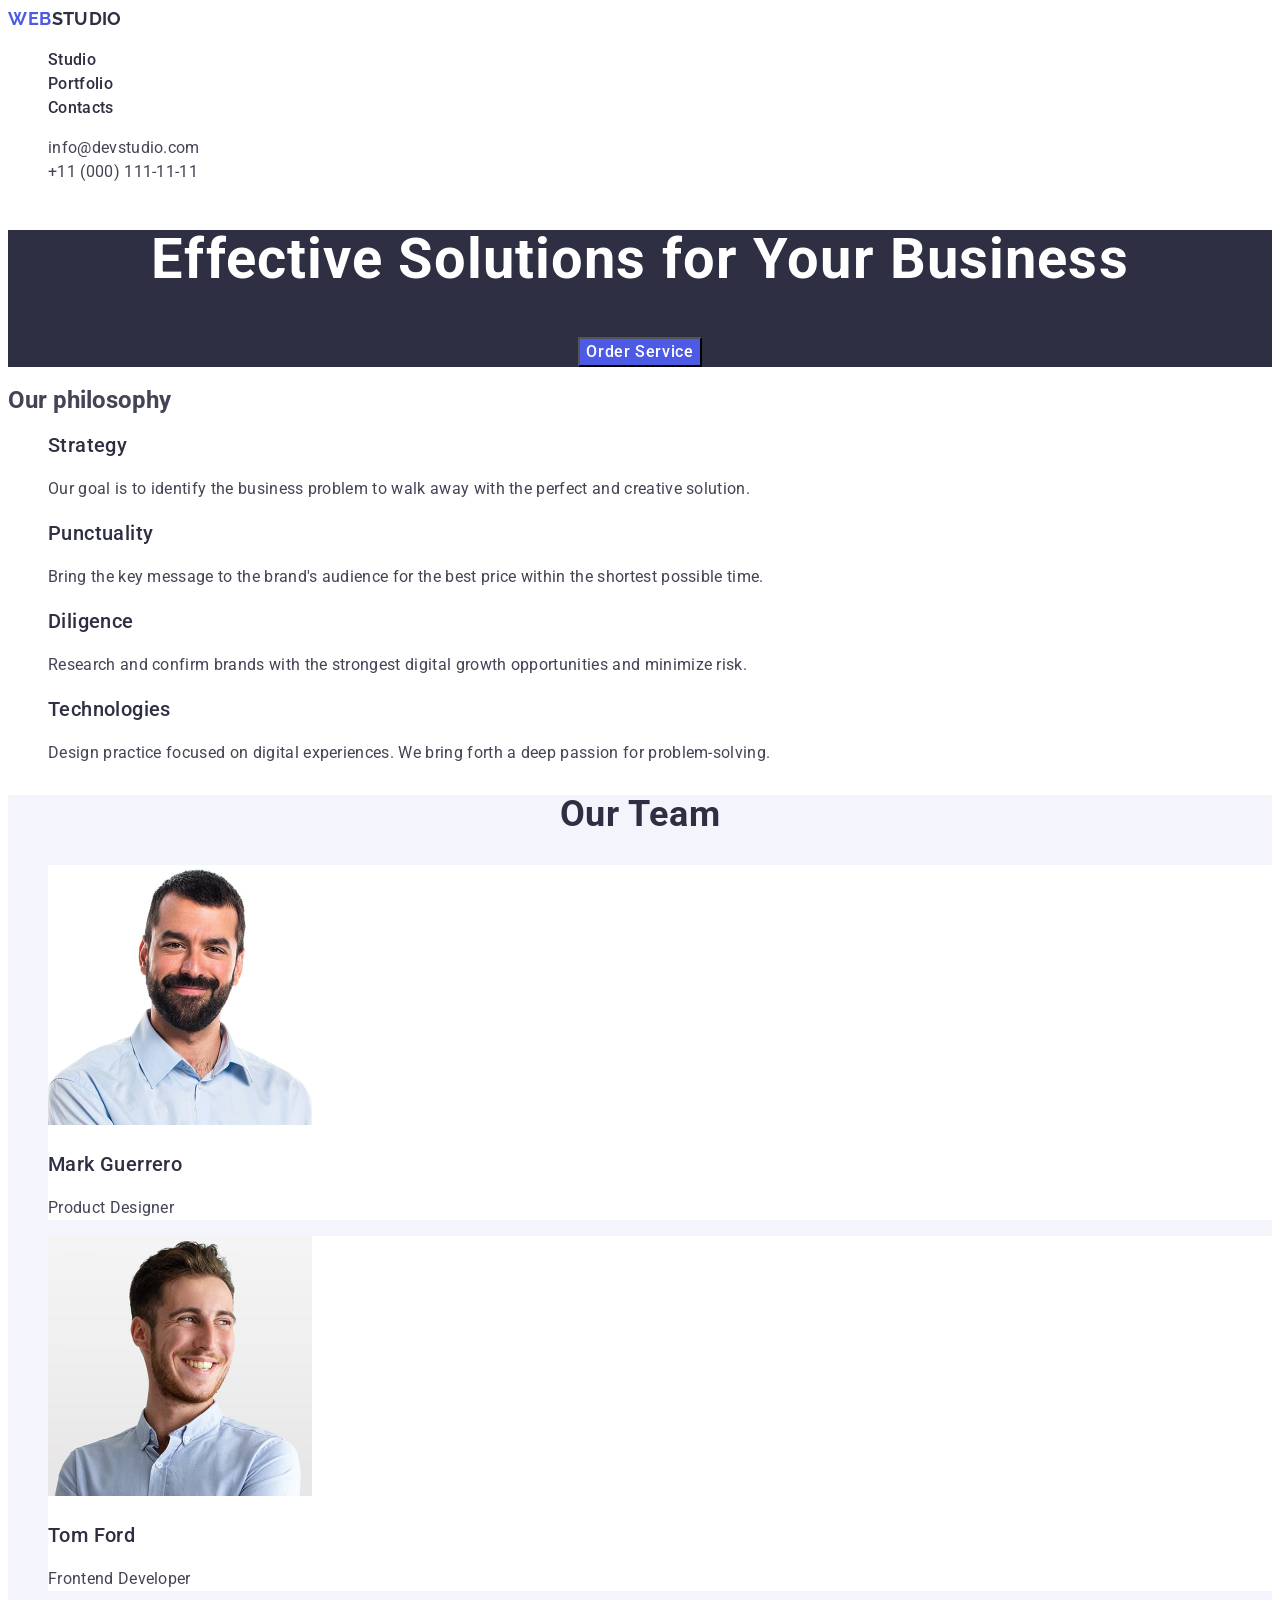
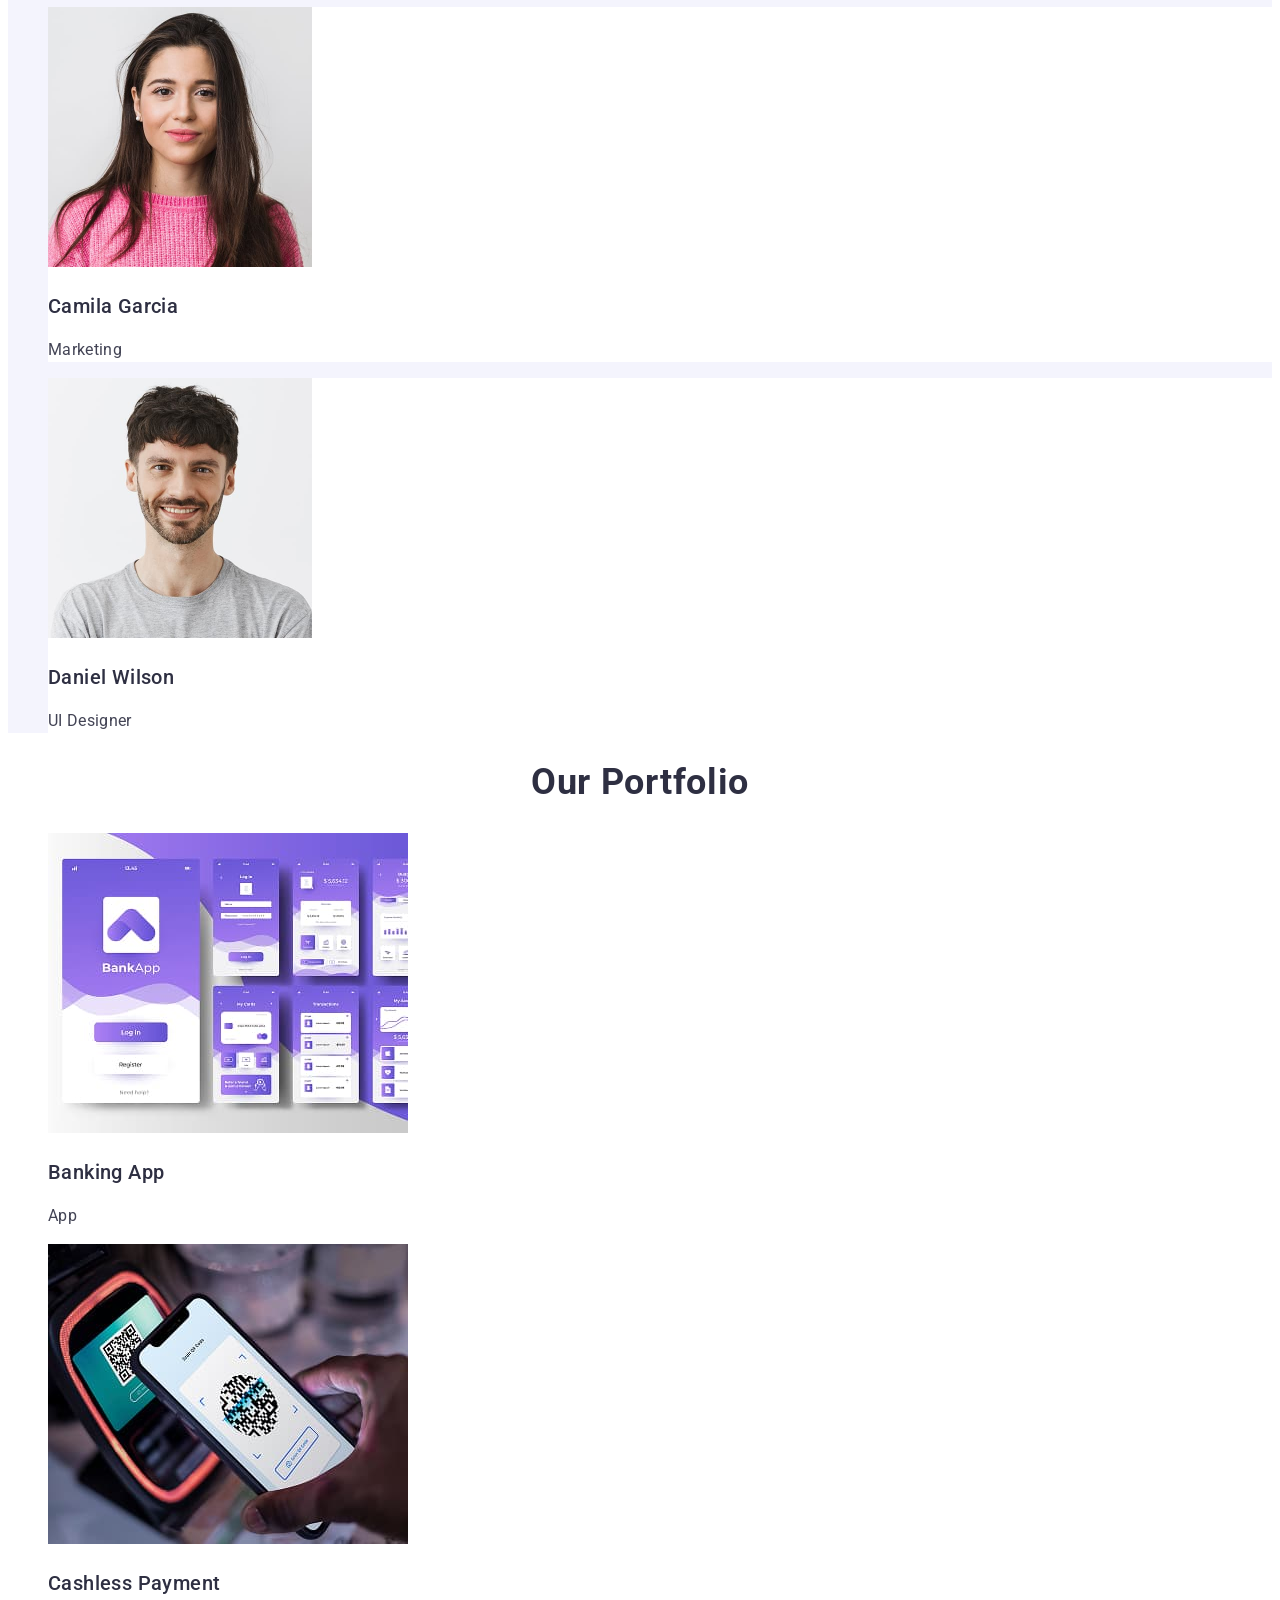
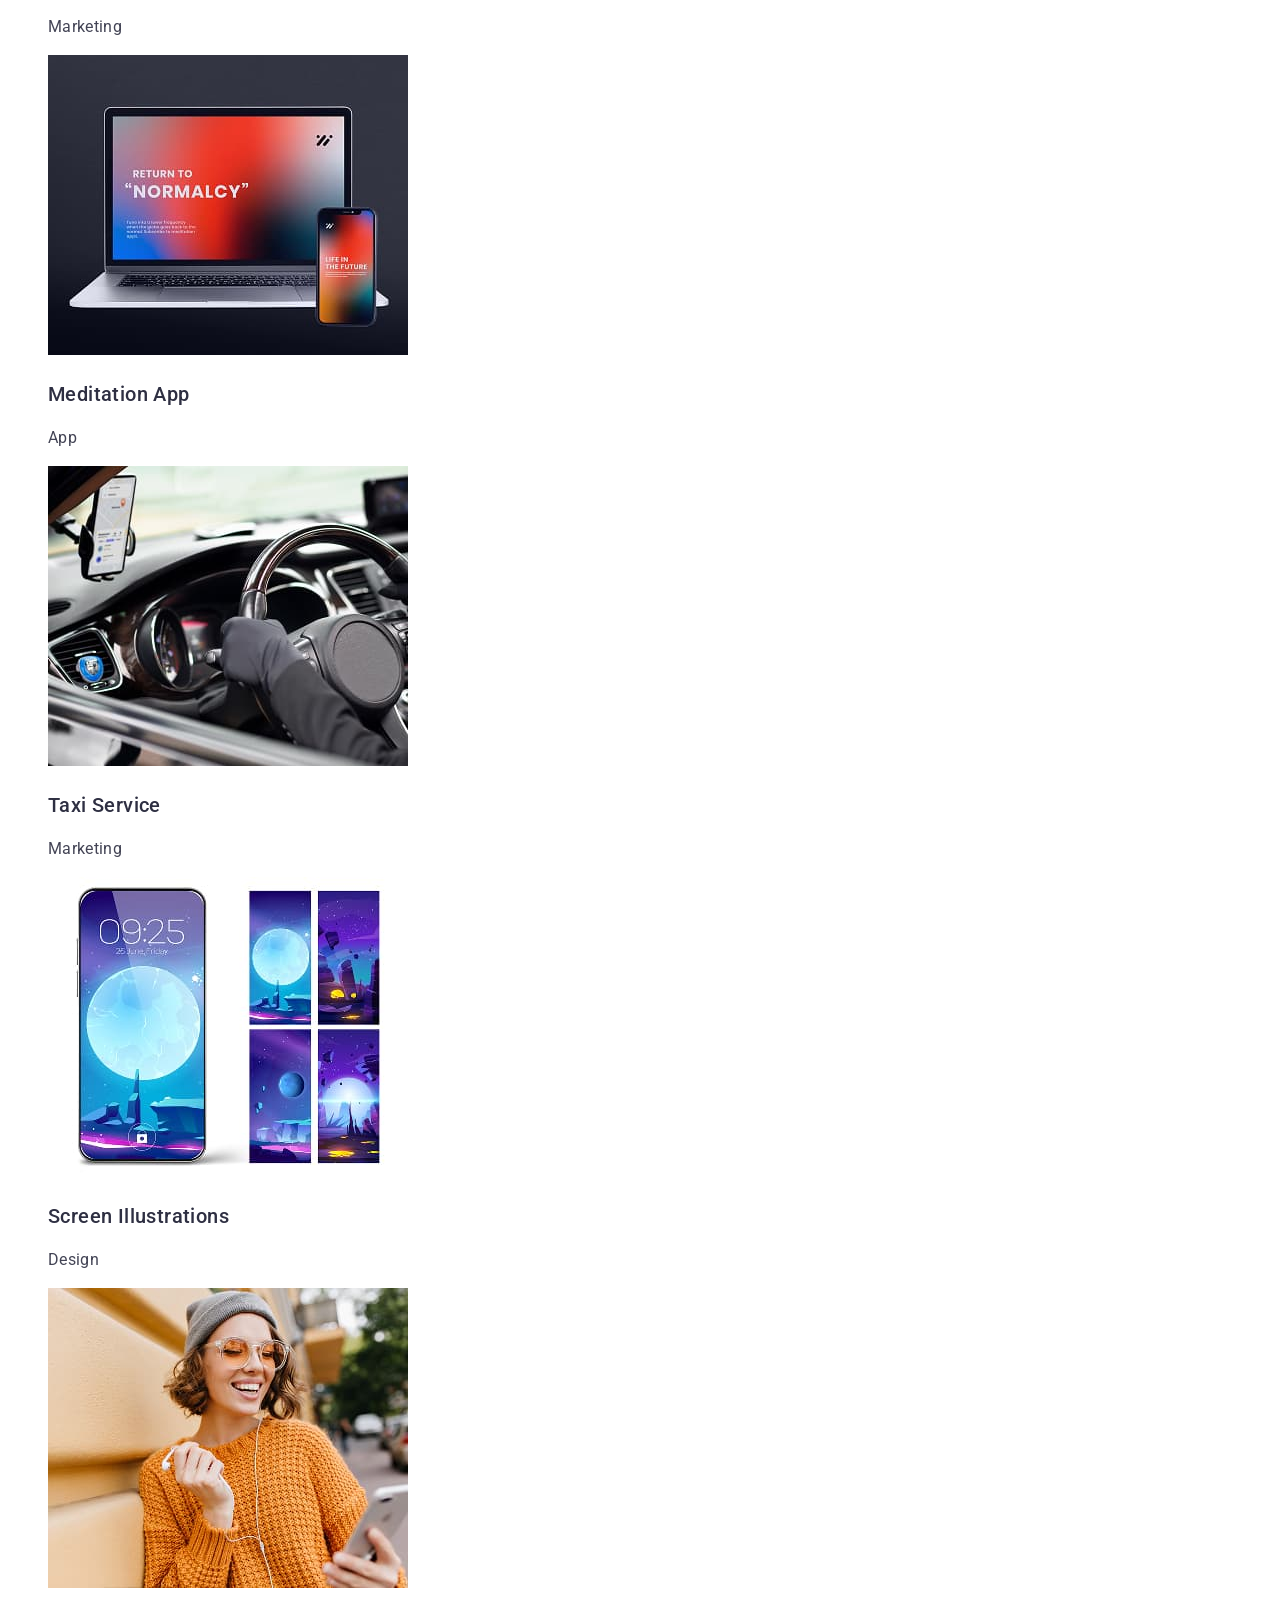
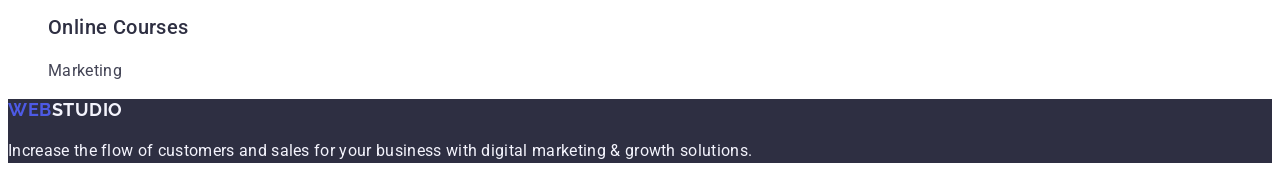
<file: index.html>
<!DOCTYPE html>
<html lang="en">
<head>
    <meta charset="UTF-8">
    <meta name="viewport" content="width=device-width, initial-scale=1.0">
    <title>WebStudio</title>
<link rel="preconnect" href="https://fonts.googleapis.com">
<link rel="preconnect" href="https://fonts.gstatic.com" crossorigin>
<link href="https://fonts.googleapis.com/css2?family=Raleway:wght@700&family=Roboto:wght@100..900&display=swap"
    rel="stylesheet">
    <link rel="stylesheet" href="./css/styles.css">
</head>
<body>
    <header class="header">
        <nav class="header-navigation">
            <a class="header-logo" href="./index.html">Web<span class="logo-header-studio">Studio</span></a>
            <ul class="header-links">
                <li>
                    <a class="header-link-studio" href="./index.html">Studio</a>
                </li>
                <li>
                    <a class="header-link-studio" href="">Portfolio</a>
                </li>
                <li>
                    <a class="header-link-studio" href="">Contacts</a>
                </li>
            </ul>
        </nav>
        <address class="contacts">
        <ul >
            <li>
                <a class="contacts-lits" href="mailto:info@devstudio.com">info@devstudio.com</a>
            </li>
            <li>
                <a class="contacts-lits" href="tel:+110001111111">+11 (000) 111-11-11</a>
            </li>
        </ul>
        </address>
    </header>

    <main>

        <section class="hero">
            <h1 class="hero-title">Effective Solutions
            for Your Business</h1>
            <button class="hero-button" type="button">Order Service</button>
        </section>

        <section class="philosophy">
            <h2 class="philosophy-title">Our philosophy</h2>
            <ul class="philosophy-list">
                <li>
                    <h3 class="philosophy-subtitle">Strategy</h3>
                    <p class="philosophy-text">Our goal is to identify the business
                    problem to walk away with the perfect and creative solution.</p>
                </li>
                <li>
                    <h3 class="philosophy-subtitle">Punctuality</h3>
                    <p class="philosophy-text">Bring the key message to the brand's audience for the best price within the shortest possible time.</p>
                </li>
                <li>
                    <h3 class="philosophy-subtitle">Diligence</h3>
                    <p class="philosophy-text">Research and confirm brands with the strongest digital growth opportunities and minimize risk.</p>
                </li>
                <li>
                    <h3 class="philosophy-subtitle">Technologies</h3>
                    <p class="philosophy-text">Design practice focused on digital experiences. We bring forth a deep passion for problem-solving.</p>
                </li>
            </ul>
        </section>
        <section class="team">
            <h2 class="team-title">Our Team</h2>
            <ul class="team-list">
                <li class="team-photo">
                    <img src="./images/1_img.jpg" width="264" height="260" alt="Photo Mark Guerrero">
                    <h3 class="team-subtitle">Mark Guerrero</h3>
                    <p class="team-text">Product Designer</p>
                </li>
                <li class="team-photo">
                    <img src="./images/2_img.jpg" width="264" height="260" alt="Photo Tom Ford">
                    <h3 class="team-subtitle">Tom Ford</h3>
                    <p class="team-text">Frontend Developer</p>
                </li>
                <li class="team-photo">
                    <img src="./images/3_img.jpg" width="264" height="260" alt="Photo Camila Garcia">
                    <h3 class="team-subtitle">Camila Garcia</h3>
                    <p class="team-text">Marketing</p>
                </li>
                <li class="team-photo">
                    <img src="./images/4_img.jpg" width="264" height="260" alt="Photo Daniel Wilson">
                    <h3 class="team-subtitle">Daniel Wilson</h3>
                    <p class="team-text">UI Designer</p>
                </li>
            </ul>
        </section>
        <section class="portfolio">
            <h2 class="portfolio-title">Our Portfolio</h2>
            <ul class="portfolio-list">
                <li>
                    <img src="./images/img_portfolio_1.jpg" width="360" height="300" alt="App windows">
                    <h3 class="portfolio-subtitle">Banking App</h3>
                    <p class="portfolio-text">App</p>
                </li>
                <li>
                    <img src="./images/img_portfolio_2.jpg" width="360" height="300" alt="Reading QR code">
                    <h3 class="portfolio-subtitle">Cashless Payment</h3>
                    <p class="portfolio-text">Marketing</p>
                </li>
                <li>
                    <img src="./images/img_portfolio_3.jpg" width="360" height="300" alt="Laptop and phone photo">
                    <h3 class="portfolio-subtitle">Meditation App</h3>
                    <p class="portfolio-text">App</p>
                </li>
                <li>
                    <img src="./images/img_portfolio_4.jpg" width="360" height="300" alt="Driving car">
                    <h3 class="portfolio-subtitle">Taxi Service</h3>
                    <p class="portfolio-text">Marketing</p>
                </li>
                <li>
                    <img src="./images/img_portfolio_5.jpg" width="360" height="300" alt="Mobile phone screens">
                    <h3 class="portfolio-subtitle">Screen Illustrations</h3>
                    <p class="portfolio-text">Design</p>
                </li>
                <li>
                    <img src="./images/img_portfolio_6.jpg" width="360" height="300" alt="Girl in glasses">
                    <h3 class="portfolio-subtitle">Online Courses</h3>
                    <p class="portfolio-text">Marketing</p>
                </li>
            </ul>
        </section>
    </main>
    <footer class="footer">
        <a class="footer-logo" href="./index.html">Web<span class="logo-studio">Studio</span></a>
        <p class="footer-text">Increase the flow of customers and sales for your business with digital marketing & growth solutions.</p>
    </footer>
</body>
</html>
</file>
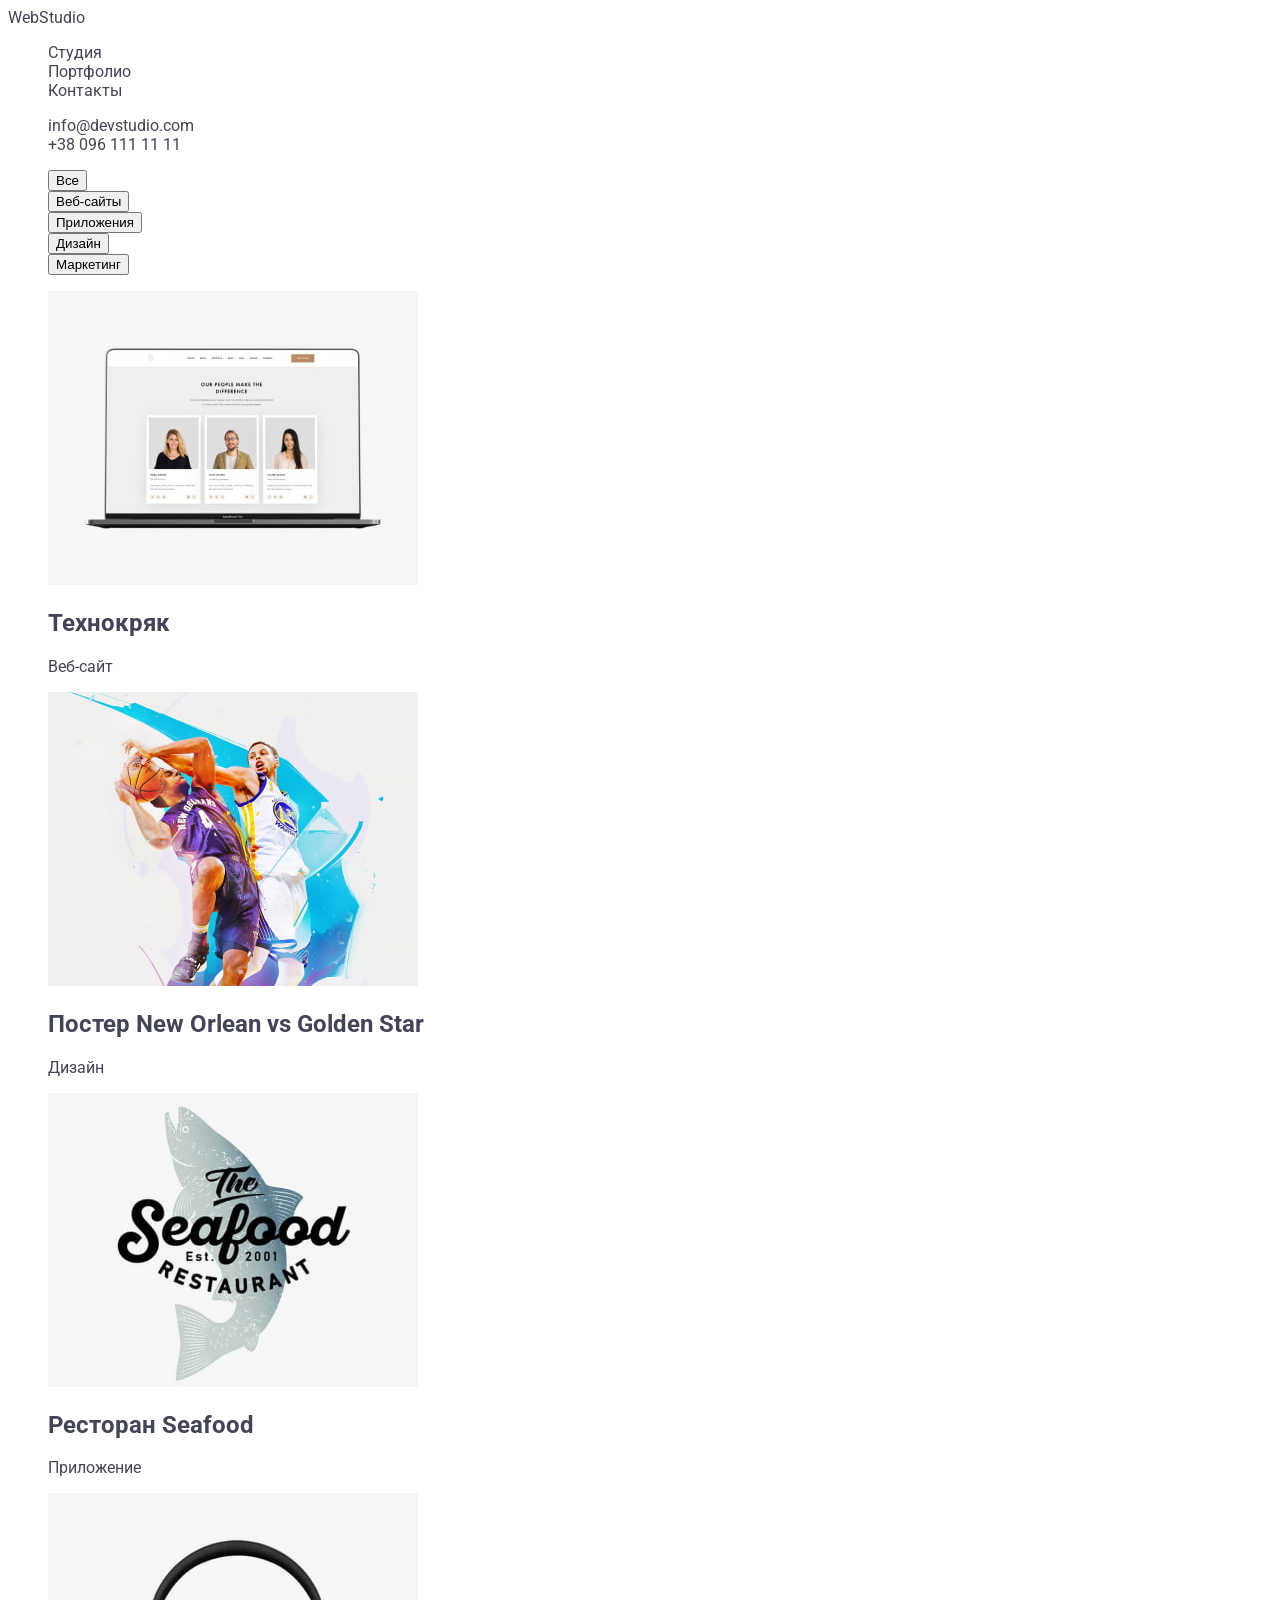
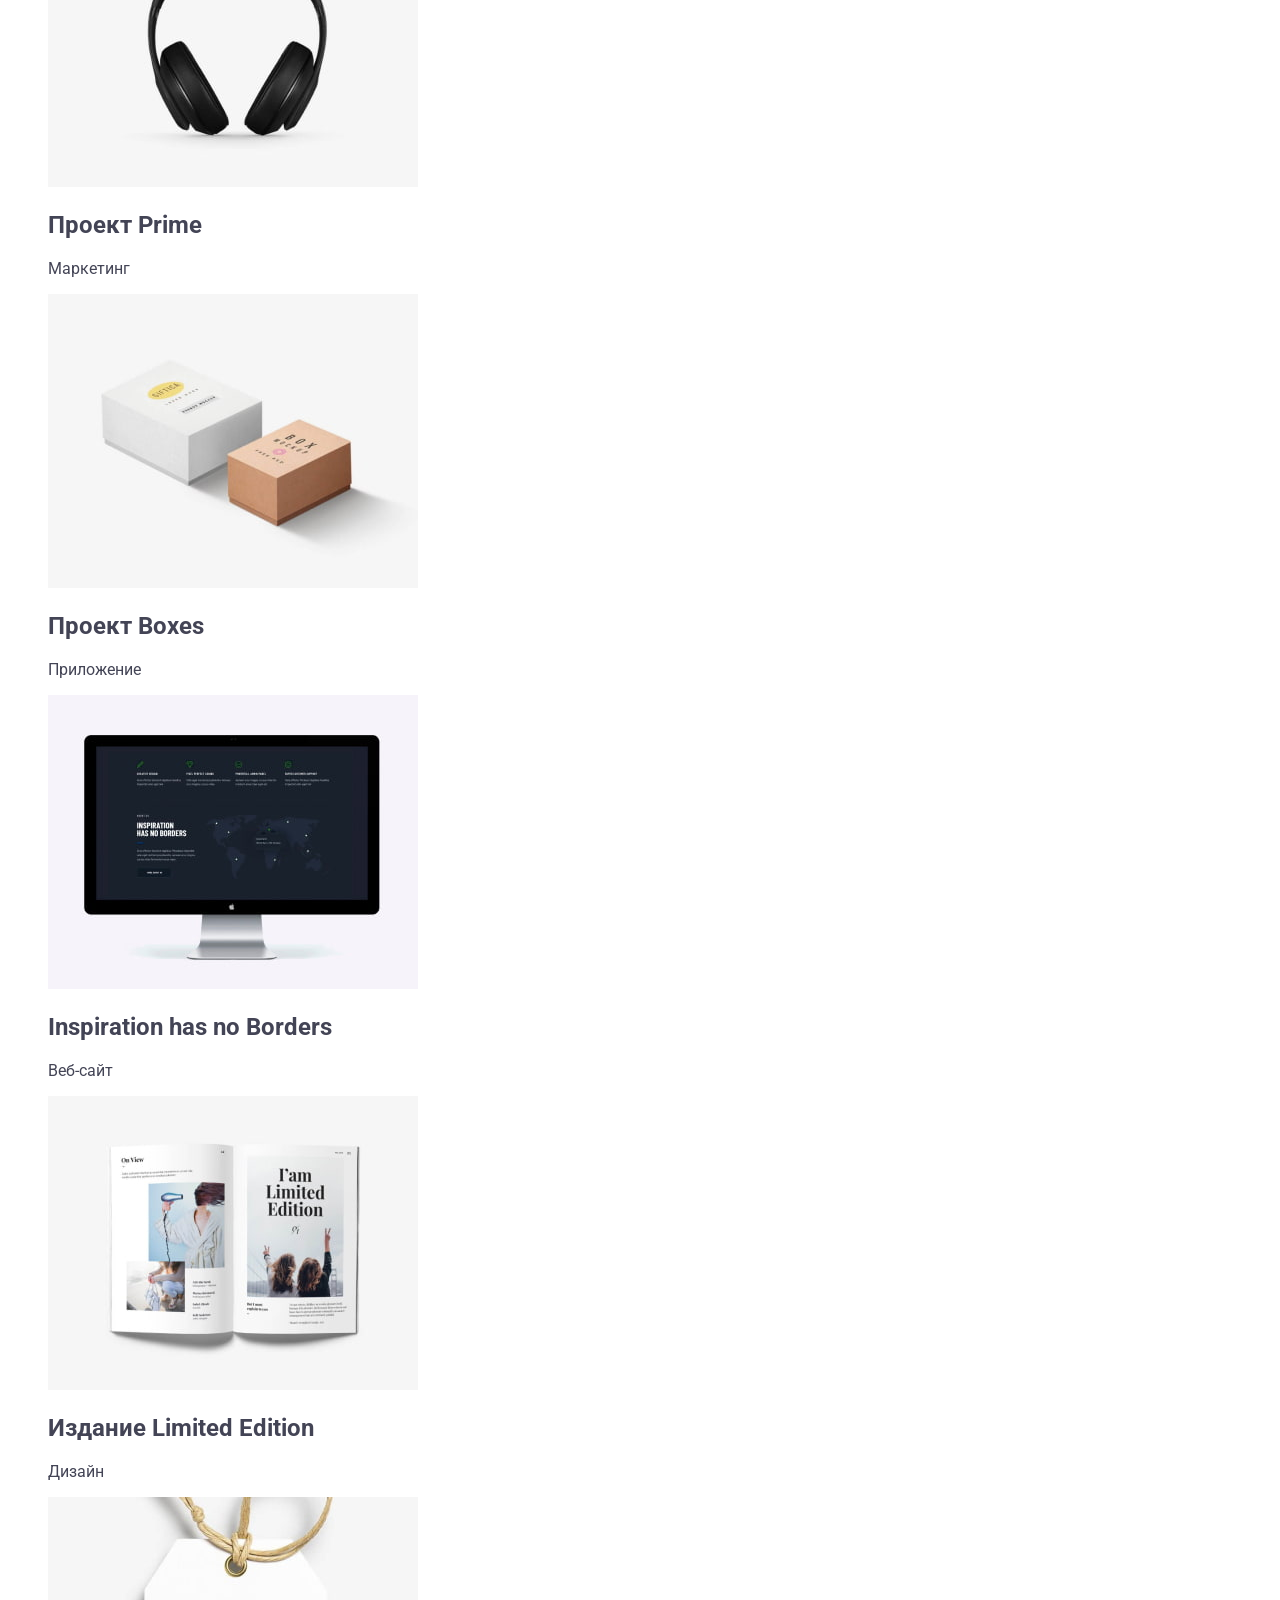
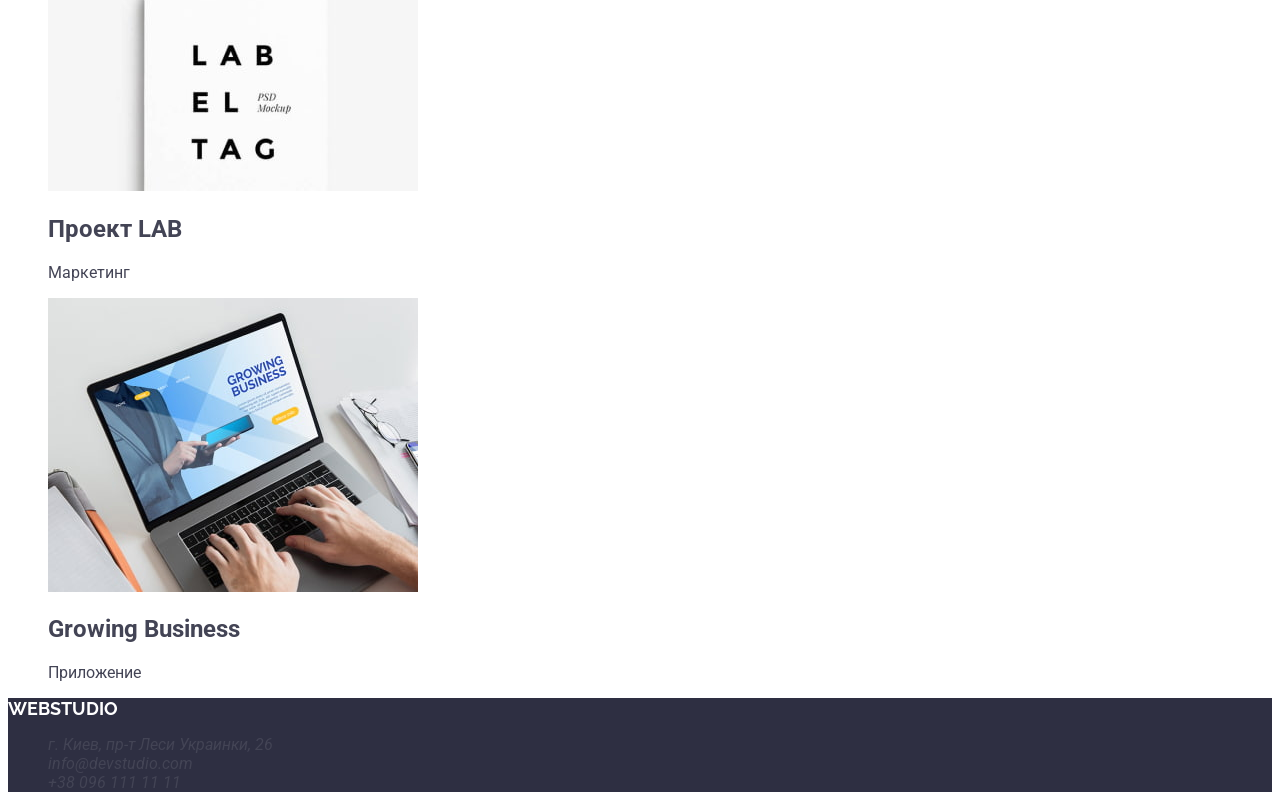
<file: portfolio.html>
<!DOCTYPE html> 
<html lang="ru">
<head>
    <meta charset="UTF-8">
    <link rel="preconnect" href="https://fonts.googleapis.com">
    <link rel="preconnect" href="https://fonts.gstatic.com" crossorigin>
    <link href="https://fonts.googleapis.com/css2?family=Raleway:wght@700&family=Roboto:wght@400;500;700;900&display=swap" rel="stylesheet">
    <link rel="stylesheet" href="./CSS/styles.css">
    <title>WebStudio</title>
</head>
<body>
<!--Шапка страницы-->
<header>
    <!--Навигация-->
    <nav class="nav">
        <a class="nav-logo" href="WebStudio" lang="en">Web<span class="style-logo">Studio</span></a>
        <ul class="nav-list">
          <li><a class="nav-studio" href="./index.html">Студия</a></li>
          <li><a class="nav-portfolio, current" href="">Портфолио</a></li>
          <li><a class="nav-contacts" href="">Контакты</a></li>
        </ul>
    </nav>
    <!--Контакты-->
    <ul class="contact-list">
        <li>
            <a class="email" href="mailto:info@devstudio.com">info@devstudio.com</a>
        </li>
        <li>
            <a class="tel" href="tel:+380961111111">+38 096 111 11 11</a>
        </li>
    </ul>
</header>
    <!--Cекция-Фильтры и проэкты-->
    <section class="portfolio">
    <h1 hidden>Filters and projects</h1>
    <ul class="filters-list">
        <li  class="filter-item">
            <button class="filter" type="button">Все</button>
        </li>
        <li class="filter-item">
            <button class="filter" type="button">Веб-сайты</button>
        </li>
        <li class="filter-item">
            <button class="filter" type="button">Приложения</button>
        </li>
        <li class="filter-item">
            <button class="filter" type="button">Дизайн</button>
        </li>
        <li class="filter-item">
            <button class="filter" type="button">Маркетинг</button>
        </li>
    </ul>
        <ul class="portfolio-list">
            <li class="portfolio-item">
                <a  class="portfolio-link" href="">
                <img class="portflio-img" src="./images/img7.jpg" alt="Laptop with open web page">
                <h2 class="portfolio-titel">Технокряк</h2>
                <p class="portfolio-subtitel">Веб-сайт</p>
                </a>
            </li>
            <li class="portfolio-item">
                <a class="portfolio-link" href="">
                <img class="portflio-img" src="./images/img8.jpg" alt="Basketball players">
                <h2 class="portfolio-titel">Постер New Orlean vs Golden Star</h2>
                <p class="portfolio-subtitel">Дизайн</p>
                </a>
            </li>
            <li class="portfolio-item">
                <a class="portfolio-link" href="">
                <img class="portflio-img" src="./images/img9.jpg" alt="Restaurante poster">
                <h2 class="portfolio-titel">Ресторан Seafood</h2>
                <p class="portfolio-subtitel">Приложение</p>
                </a>
            </li>
            <li class="portfolio-item">
                <a class="portfolio-link" href="">
                <img class="portflio-img" src="./images/img10.jpg" alt="Earphones">
                <h2 class="portfolio-titel">Проект Prime</h2>
                <p class="portfolio-subtitel">Маркетинг</p>
                </a>
            </li>
            <li class="portfolio-item">
                <a class="portfolio-link" href="">
                <img class="portflio-img" src="./images/img11.jpg" alt="Boxes">
                <h2 class="portfolio-titel">Проект Boxes</h2>
                <p class="portfolio-subtitel">Приложение</p>
                </a>
            </li>
            <li class="portfolio-item">
                <a class="portfolio-link" href="">
                <img class="portflio-img" src="./images/img12.jpg" alt="PC monitor">
                <h2 class="portfolio-titel">Inspiration has no Borders</h2>
                <p class="portfolio-subtitel">Веб-сайт</p>
                </a>
            </li>
            <li class="portfolio-item">
                <a class="portfolio-link" href="">
                <img class="portflio-img" src="./images/img13.jpg" alt="Magazine pages">
                <h2 class="portfolio-titel">Издание Limited Edition</h2>
                <p class="portfolio-subtitel">Дизайн</p>
                </a>
            </li>
            <li class="portfolio-item">
                <a class="portfolio-link" href="">
                <img class="portflio-img" src="./images/img14.jpg" alt="Label tag">
                <h2 class="portfolio-titel">Проект LAB</h2>
                <p class="portfolio-subtitel">Маркетинг</p>
                </a>
            </li>
            <li class="portfolio-item">
                <a class="portfolio-link" href="">
                <img class="portflio-img" src="./images/img15.jpg" alt="Work on laptop">
                <h2 class="portfolio-titel">Growing Business</h2>
                <p class="portfolio-subtitel">Приложение</p>
                </a>
            </li>
        </ul>
    </section>
    <!--Footer-->
<footer class="footer">
    <a class="footer-logo" href="WebStudio" lang="en">Web<span class="style">Studio</span></a>
    <address class="footer-address">
    <ul class="address-list">
        <li class="address-item">
            <a class="address" href="https://www.google.com.ua/maps/place/Lesi+Ukrainky+Blvd,+26,+Kyiv,+02000/@50.4265807,30.5361971,17z/data=!3m1!4b1!4m5!3m4!1s0x40d4cf0e033ecbe9:0x57a4dffefec77da0!8m2!3d50.4265807!4d30.5383859?hl=en" target="_blank" rel="noreferrer noopener">г. Киев, пр-т Леси Украинки, 26</a>
        </li>
        <li class="address-item">
            <a class="footer-email" href="mailto:info@devstudio.com">info@devstudio.com</a>
        </li>
        <li class="address-item">
            <a class="footer-tel" href="tel:+380961111111">+38 096 111 11 11</a>
        </li>
    </ul>
    </address>
</footer>
</body>
</html>
</file>
<file: css/styles.css>
body {
    font-family: "Roboto", sans-serif;
    font-size:  16px;
    line-height: 1.5;
    letter-spacing: 2%;
    color: #434455;
    background-color: #FFFFFF;
}
ul {
    list-style: none;
    color: #434455;
}
a {
    text-decoration: none;
    color: #434455;
}
a:hover,
a:focus {
    color: #404bbf;
}
button:hover,
button:focus {
    cursor: pointer;
    color: #434455;
    font-weight: 500;  
    background-color: #404BBF;
}
h2 {
    font-size: 36;
    font-weight: 700;
    line-height: 1.11;
}
h3 {
    font-size: 20px;
    letter-spacing: 0.02em;
    font-weight: 500;
    line-height: 1.2;
    color: #2e2f42;
}

.header-links{
    line-height: 1.5;
    font-weight: 500;
    letter-spacing: 0.02em;
}
.contacts{
    font-style: normal;
}
.contacts-lits{
    letter-spacing: 0.02em;
}
.header-logo{
    color: #4d5ae5;
    font-family: 'Raleway',sans-serif;
    font-size: 18px;
    line-height: 1.17;
    letter-spacing: 0.03em;
    font-weight: 700;
    text-transform: uppercase;
}
.logo-header-studio{
    color: #2e2f42;
    font-weight: 700;
    letter-spacing: 0.02em;
}

.header-link-studio {
color: #2e2f42;
}
.hero {
    font-weight: 700;
    background-color: #2E2F42;
    color: #FFFFFF;
    text-align: center;
}

.hero-title{
        font-size: 56px;
        line-height: 1.07;
        letter-spacing: 0.02em
}

.hero-button{
    font-family: "Roboto", sans-serif;
    font-weight: 500;
    font-size: 16px;
    line-height: 1.5;
    letter-spacing: 0.04em;
    background-color: #4D5AE5;
    color: #FFFFFF;
}
.philosophy-text{
    line-height: 1.5;
    letter-spacing: 0.02em;
}
.team{
    background-color: #F4F4FD;
}

.team-photo{
    background-color: #FFFFFF;
}
.team-title{
    font-size: 36px;
    line-height: 1.11;
    text-align: center;
    letter-spacing: 0.02em;
    text-transform: capitalize;
    color: #2e2f42;
}
.team-subtitle{
    font-size: 20px;
    line-height: 1.2;
    letter-spacing: 0.02em;
    color: #2e2f42;
}
.team-text{
    font-size: 16px;
    line-height: 1.5;
    letter-spacing: 0.02em;
}
.portfolio-title{
    font-size: 36px;
    line-height: 1.11;
    text-align: center;
    letter-spacing: 0.02em;
    text-transform: capitalize;
    color: #2e2f42;
}
.portfolio-subtitle{
    font-size: 20px;
    line-height: 1.2;
    letter-spacing: 0.02em;
    color: #2e2f42;
}
.portfolio-text{
    letter-spacing: 0.02em;
}
.footer{
    background-color:#2E2F42;
}
.footer-logo {
        font-family: 'Raleway', sans-serif;
        font-size: 18px;
        line-height: 1.17;
        text-transform: uppercase;
        font-weight: 700;
        color:#4d5ae5;
        letter-spacing: 0.03em;
    }
    .logo-studio{
        color: #f4f4fd;
    }
.footer-text{
    letter-spacing: 0.02em;
    color:#F4F4FD;
}
</file>
<file: CSS/styles.css>
body {
    font-family: "Roboto", sans-serif;
    font-size:  16px;
    line-height: calc(24px / 16px);
    letter-spacing: 2%;
    color: #434455;
    background-color: #FFFFFF;
}
ul {
    list-style: none;
    color: #434455;
}
a {

    text-decoration: none;
    color: #434455;
}
a:hover,
a:focus {
    color: #4D5AE5;
}
button:hover,
button:focus {
    cursor: pointer;
    color: #434455;
    font-weight: 500;  
}
h2 {
    font-size: 36;
    font-weight: 700;
    line-height: calc(40px / 36px);
}
h3 {
    font-size: 20;
    font-weight: 500;
    line-height: calc(24px / 20px);
}

.header {
    background-color: #E7E9FC;
}
.header-links{
        font-weight: 500;
}
.header-logo{
    font-family: 'Raleway',sans-serif;
    font-size: 18px;
    line-height: 1.17;
    letter-spacing: 0.03em;
    font-weight: 700;
    text-transform: uppercase;
}
.hero{
    font-weight: 700;
    font-size: 56px;
    line-height: calc(60px / 56px);
    background-color: #2E2F42;
    color: #FFFFFF;
    text-align: center;
    width: 1440px;
    height: 600px;
    padding: 72px;
}
.hero-title{
        width: 496px;
        height: 120px;
        margin-left: 472px;
}
.hero-button{
    background-color: #4D5AE5;
    color: #FFFFFF;
}
.team {
    background-color: #FFFFFF;
}
.footer{
    background-color:#2E2F42;
}
.footer-logo {
        font-family: 'Raleway', sans-serif;
        font-size: 18px;
        line-height: calc(21px / 18px);
        text-transform: uppercase;
        font-weight: 700;
        color: #FFFFFF;
    }
.footer-text{
    color:#F4F4FD;
}
</file>
